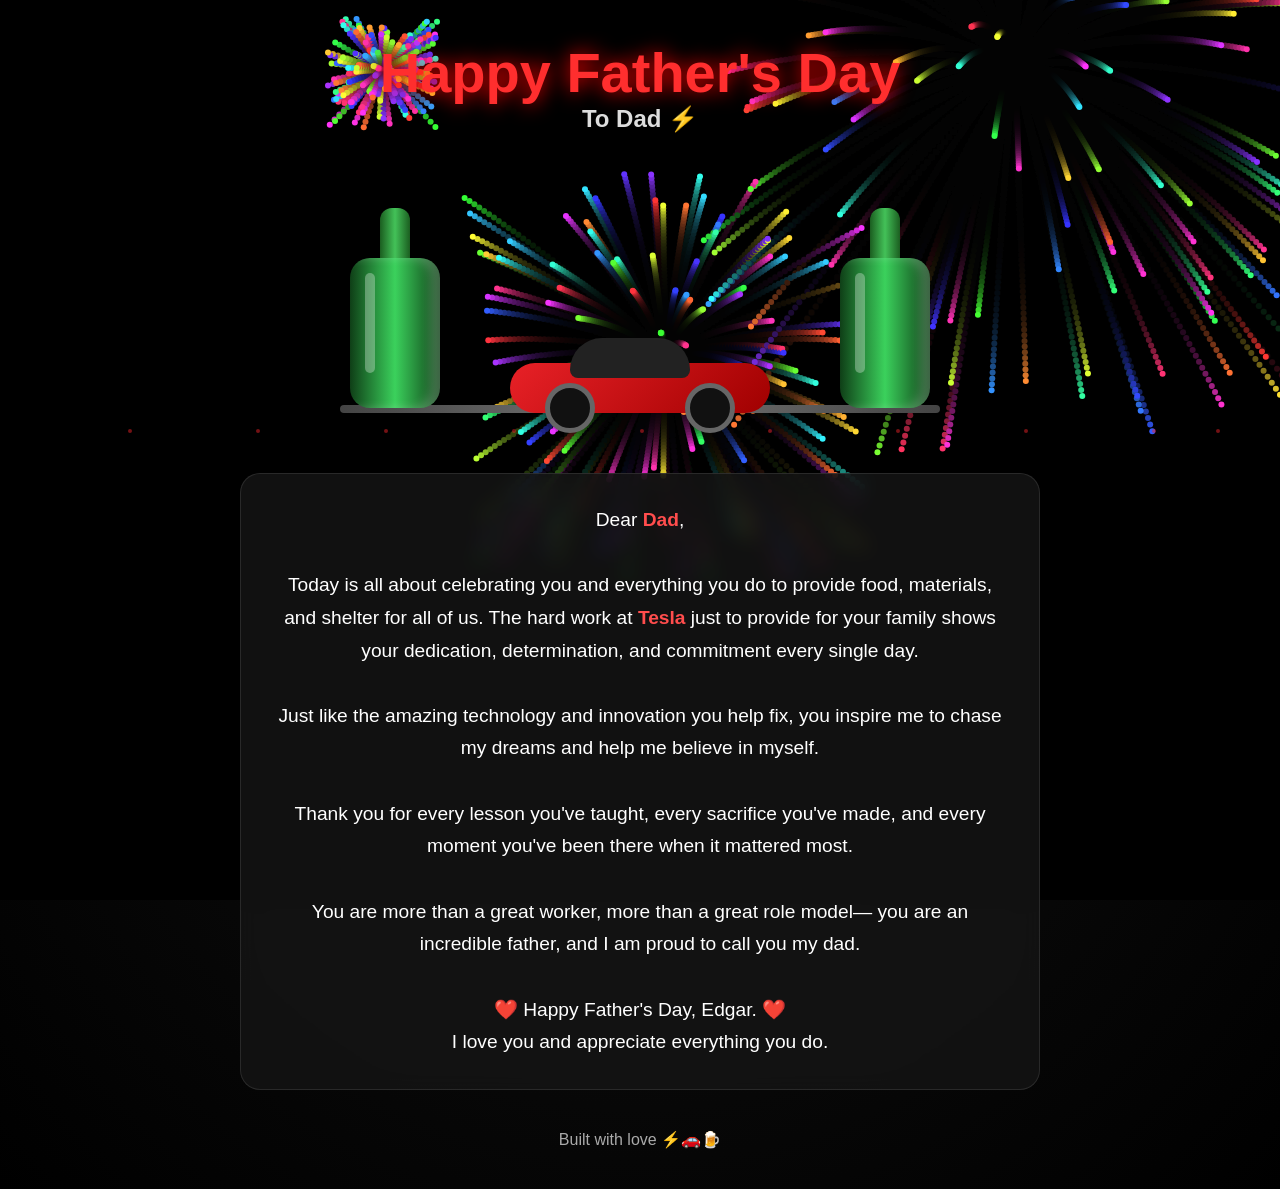
<file: index.html>
<!DOCTYPE html>
<html lang="en">
<head>
<meta charset="UTF-8">
<meta name="viewport" content="width=device-width, initial-scale=1.0">
<title>Happy Father's Day Dad!</title>

<link rel="stylesheet" href="style.css">
</head>

<body>

<canvas id="fireworks"></canvas>

<div class="container">

<h1>Happy Father's Day</h1>
<h2>To Dad ⚡</h2>

<div class="scene">

<div class="ground"></div>

<!-- 🚗 CAR -->
<div class="car">
<div class="body"></div>
<div class="roof"></div>
<div class="wheel front"></div>
<div class="wheel back"></div>
</div>

<!-- 🍺 LEFT BOTTLE -->
<div class="beer-bottle left">
    <div class="cap"></div>
    <div class="neck"></div>
    <div class="bottle-body"></div>

    <div class="foam">
        <i></i><i></i><i></i><i></i><i></i>
        <i></i><i></i><i></i><i></i><i></i>
    </div>
</div>

<!-- 🍺 RIGHT BOTTLE -->
<div class="beer-bottle right">
    <div class="cap"></div>
    <div class="neck"></div>
    <div class="bottle-body"></div>

    <div class="foam">
        <i></i><i></i><i></i><i></i><i></i>
        <i></i><i></i><i></i><i></i><i></i>
    </div>
</div>
<div class="particle p1"></div>
<div class="particle p2"></div>
<div class="particle p3"></div>
<div class="particle p4"></div>
<div class="particle p5"></div>
<div class="particle p6"></div>
<div class="particle p7"></div>
<div class="particle p8"></div>
<div class="particle p9"></div>
<div class="particle p10"></div>
</div>

<!-- 💌 ORIGINAL MESSAGE (UNCHANGED) -->
<div class="card">
<p class="message">
Dear <span class="highlight">Dad</span>,
<br><br>

Today is all about celebrating you and everything you do to provide food, materials, and shelter for all of us.
The hard work at <span class="highlight">Tesla</span> just to provide for your family shows your dedication,
determination, and commitment every single day.

<br><br>

Just like the amazing technology and innovation you help fix,
you inspire me to chase my dreams and help me believe in myself.

<br><br>

Thank you for every lesson you've taught, every sacrifice you've made,
and every moment you've been there when it mattered most.

<br><br>

You are more than a great worker, more than a great role model—
you are an incredible father, and I am proud to call you my dad.

<br><br>

❤️ Happy Father's Day, Edgar. ❤️
<br>
I love you and appreciate everything you do.
</p>
</div>

<footer>
Built with love ⚡🚗🍺
</footer>

</div>

<script>
/* 🎆 FIREWORKS */
const canvas = document.getElementById("fireworks");
const ctx = canvas.getContext("2d");

canvas.width = window.innerWidth;
canvas.height = window.innerHeight;

let particles = [];

function explode(x,y){
for(let i=0;i<140;i++){
particles.push({
x,y,
dx:(Math.random()-0.5)*10,
dy:(Math.random()-0.5)*10,
life:120,
color:`hsl(${Math.random()*360},100%,60%)`
});
}
}

for(let i=0;i<6;i++){
setTimeout(()=>{
explode(
Math.random()*canvas.width,
Math.random()*canvas.height/2
);
},i*500);
}

function animate(){
requestAnimationFrame(animate);

ctx.fillStyle="rgba(0,0,0,0.15)";
ctx.fillRect(0,0,canvas.width,canvas.height);

particles.forEach((p,index)=>{
p.x+=p.dx;
p.y+=p.dy;
p.dy+=0.03;
p.life--;

ctx.fillStyle=p.color;
ctx.beginPath();
ctx.arc(p.x,p.y,3,0,Math.PI*2);
ctx.fill();

if(p.life<=0) particles.splice(index,1);
});
}

animate();

for(let i=0;i<40;i++){
const p=document.createElement('div');
p.className='particle';
p.style.left=Math.random()*100+'vw';
p.style.animationDuration=(6+Math.random()*10)+'s';
p.style.animationDelay=Math.random()*5+'s';
document.body.appendChild(p);
}

</script>

</body>
</html>
</file>
<file: style.css>
*{
margin:0;
padding:0;
box-sizing:border-box;
}

body{
background:radial-gradient(circle at center,#111,#000);
font-family:Arial,Helvetica,sans-serif;
color:white;
overflow-x:hidden;
}

/* canvas */
#fireworks{
position:fixed;
top:0;
left:0;
width:100%;
height:100%;
z-index:0;
}

.particle{
    position: fixed;
    width: 4px;
    height: 4px;
    background: #e82127;
    border-radius: 50%;
    opacity: .5;
    animation: float 10s linear infinite;
}

@keyframes float{
    from{
        transform: translateY(100vh);
    }
    to{
        transform: translateY(-100vh);
    }
}

.p1{left:10%; animation-delay:0s;}
.p2{left:20%; animation-delay:1s;}
.p3{left:30%; animation-delay:2s;}
.p4{left:40%; animation-delay:3s;}
.p5{left:50%; animation-delay:4s;}
.p6{left:60%; animation-delay:5s;}
.p7{left:70%; animation-delay:6s;}
.p8{left:80%; animation-delay:7s;}
.p9{left:90%; animation-delay:8s;}
.p10{left:95%; animation-delay:9s;}
/* layout */
.container{
position:relative;
z-index:10;
text-align:center;
padding:40px 20px;
}

/* scene */
.scene{
position:relative;
width:600px;
height:260px;
margin:40px auto;
display:flex;
justify-content:center;
align-items:flex-end;
}

/* ground */
.ground{
position:absolute;
bottom:20px;
width:100%;
height:8px;
background:linear-gradient(to right,#444,#777,#444);
border-radius:10px;
}

/* 🚗 CAR */
.car{
position:relative;
width:260px;
height:80px;
animation:floatCar 3s ease-in-out infinite;
z-index:2;
}

.body{
position:absolute;
bottom:20px;
width:260px;
height:50px;
background:linear-gradient(135deg,#e82127,#a00000);
border-radius:25px;
}

.roof{
position:absolute;
bottom:55px;
left:60px;
width:120px;
height:40px;
background:#222;
border-radius:40px 40px 10px 10px;
}

.wheel{
position:absolute;
bottom:0;
width:50px;
height:50px;
background:#111;
border:5px solid #666;
border-radius:50%;
}

.wheel.front{left:35px;}
.wheel.back{right:35px;}

@keyframes floatCar{
0%,100%{transform:translateY(0);}
50%{transform:translateY(-6px);}
}

/* 🍺 BOTTLES */
.beer-bottle{
position:absolute;
width:90px;
height:240px;
z-index:5;
}

/* left & right positioning */
.beer-bottle.left{left:10px; bottom:10px;}
.beer-bottle.right{right:10px; bottom:10px;}

/* neck */
.neck{
position:absolute;
top:25px;
left:30px;
width:30px;
height:65px;
background:linear-gradient(to right,#1b5e20,#43c158,#1b5e20);
border-radius:12px;
}

/* body */
.bottle-body{
position:absolute;
top:75px;
width:90px;
height:150px;
background:linear-gradient(to right,#0f3f17,#3bd15c,#0f3f17);
border-radius:20px;
box-shadow:inset -10px 0 10px rgba(255,255,255,.2);
}

/* shine */
.bottle-body::before{
content:"";
position:absolute;
top:15px;
left:15px;
width:10px;
height:100px;
background:rgba(255,255,255,.3);
border-radius:10px;
}

/* cap */
.cap{
position:absolute;
top:0;
left:22px;
width:46px;
height:28px;
background:linear-gradient(#ff4d4d,#8b0000);
border-radius:6px;
animation:capPop 2s ease-out forwards;
}

/* 🍺 BETTER FOAM EXPLOSION */
.foam i{
position:absolute;
top:60px;
left:40px;
width:6px;
height:6px;
background:white;
border-radius:50%;
animation:foamBurst 3s ease-out forwards;
opacity:1;
}

/* random spread positions */
.foam i:nth-child(1){--x:-120px; --y:-250px;}
.foam i:nth-child(2){--x:80px; --y:-300px;}
.foam i:nth-child(3){--x:-60px; --y:-180px;}
.foam i:nth-child(4){--x:140px; --y:-260px;}
.foam i:nth-child(5){--x:-30px; --y:-320px;}
.foam i:nth-child(6){--x:60px; --y:-200px;}
.foam i:nth-child(7){--x:-100px; --y:-280px;}
.foam i:nth-child(8){--x:120px; --y:-220px;}
.foam i:nth-child(9){--x:-80px; --y:-350px;}
.foam i:nth-child(10){--x:30px; --y:-300px;}

@keyframes foamBurst{
0%{transform:translate(0,0) scale(1); opacity:1;}
100%{
transform:translate(var(--x), var(--y)) scale(2);
opacity:0;
}
}

/* cap fly */
@keyframes capPop{
0%{transform:translate(0,0) rotate(0);}
100%{transform:translate(-250px,-400px) rotate(1440deg);opacity:0;}
}

/* text */
h1{
font-size:3.5rem;
color:#ff2e2e;
text-shadow:0 0 20px red;
}

h2{
color:#ddd;
margin-bottom:20px;
}

.card{
max-width:800px;
margin:40px auto;
background:rgba(20,20,20,0.85);
padding:30px;
border-radius:20px;
backdrop-filter:blur(10px);
border:1px solid rgba(255,255,255,0.1);
}

.message{
font-size:1.2rem;
line-height:1.7;
}

.highlight{
color:#ff4d4d;
font-weight:bold;
}

footer{
margin-top:40px;
color:#aaa;
}
</file>
